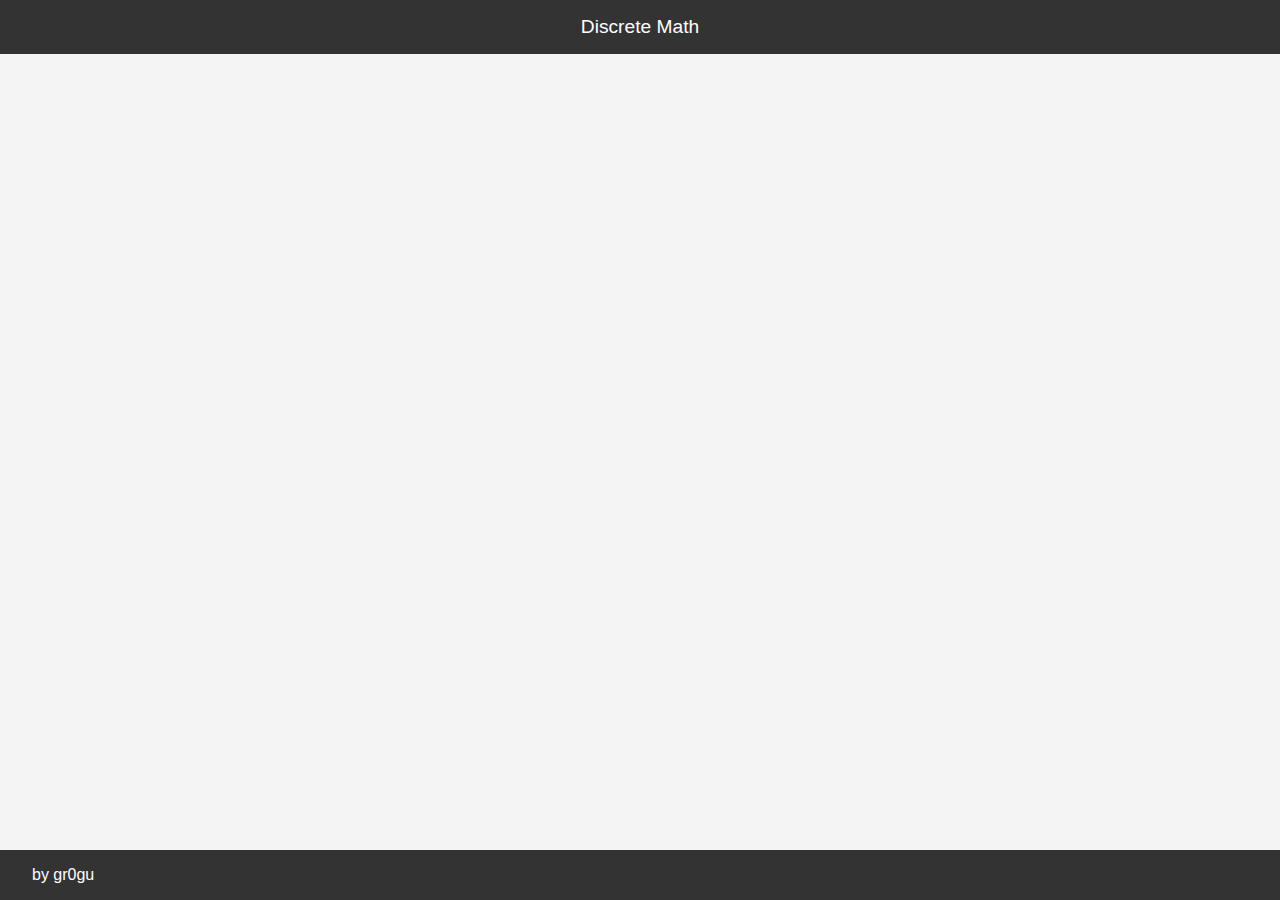
<file: index.html>
<!DOCTYPE html>
<html lang="en">

<head>
    <meta charset="UTF-8">
    <meta name="viewport" content="width=device-width, initial-scale=1.0">
    <link rel="stylesheet" href="styles.css">
    <title>Main</title>
</head>

<body>
    <header>
        <nav><a href="/DM">Discrete Math</a></nav>
    </header>

    <footer>
        <p>by gr0gu</p>
    </footer>
</body>

</html>
</file>
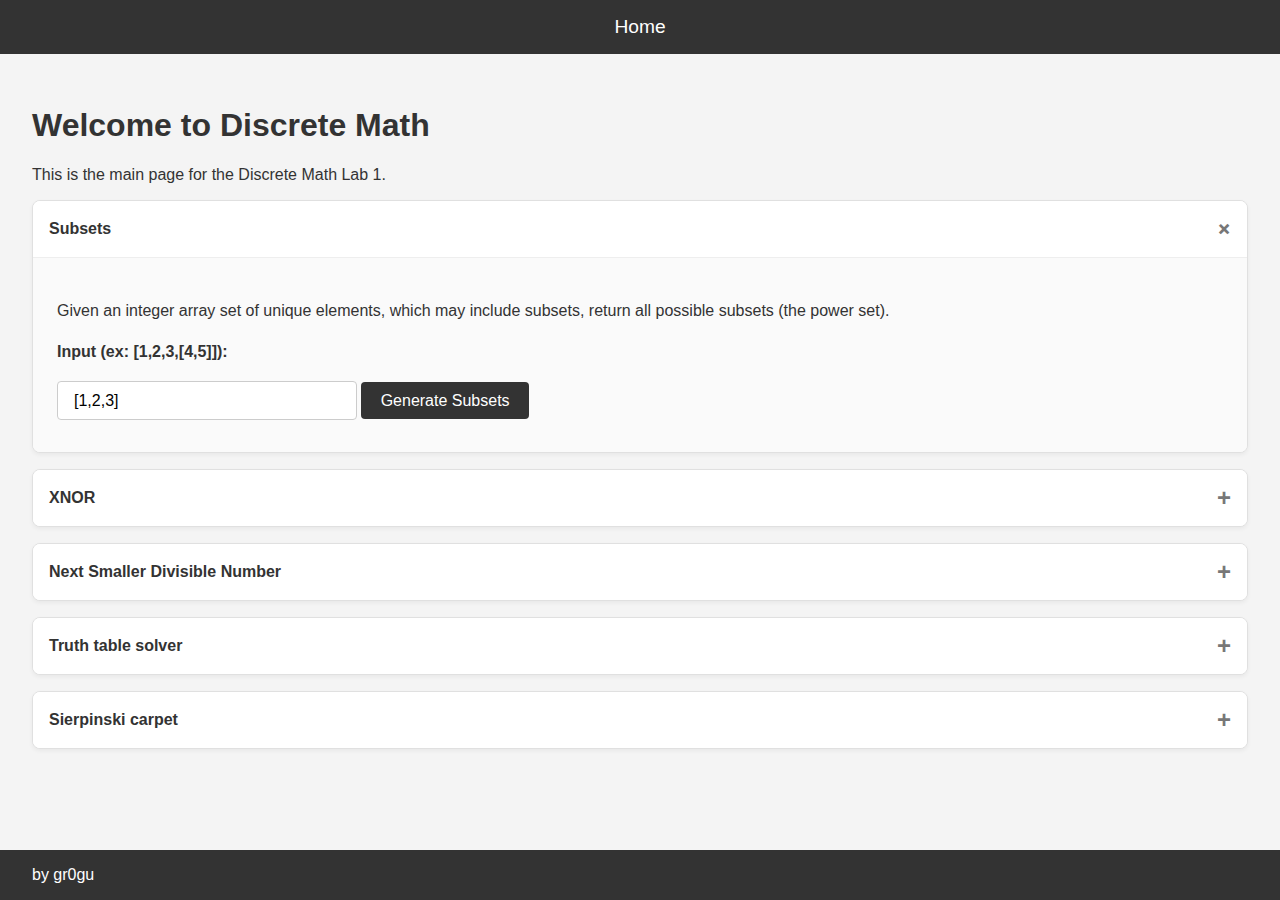
<file: DM/index.html>
<!DOCTYPE html>
<html lang="en">

<head>
    <meta charset="UTF-8">
    <meta name="viewport" content="width=device-width, initial-scale=1.0">
    <title>Discrete Math</title>
    <link rel="stylesheet" href="/styles.css">
    <script src="scripts.js" defer type="module"></script>
</head>

<body>
    <header>
        <nav><a href="/">Home</a></nav>
    </header>
    <main>
        <h1>Welcome to Discrete Math</h1>
        <p>This is the main page for the Discrete Math Lab 1.</p>
        <div id="root">
            <details open name="tasks">
                <summary>Subsets</summary>
                <div id="subsets-root">
                    <p>Given an integer array set of unique elements, which may include subsets, return all possible
                        subsets (the power set).
                    </p>

                    <label for="subsets-input">Input (ex: [1,2,3,[4,5]]):</label>
                    <input type="text" id="subsets-input" value="[1,2,3]">
                    <button id="subsets-generate">Generate Subsets</button>
                    <div id="subsets-output"></div>
                </div>
            </details>
            <details name="tasks">
                <summary>XNOR</summary>
                <div id="xnor-root">
                    <p>Create a program that would ask for two boolean values (true or false, 0 or 1) and would output
                        the result for the XNOR operation performed on them.
                        You're allowed to use only `and`, `or` and `not` operations.
                    </p>
                    
                    <label for="xnor-input">Input (ex: 1 0):</label>
                    <input type="text" id="xnor-input" value="1 0">
                    <button id="xnor-calculate">Calculate XNOR</button>
                    <div id="xnor-output"></div>
                </div>
            </details>
            <details name="tasks">
                <summary>Next Smaller Divisible Number</summary>
                <div id="smaller-divisible-root">
                    <p>Write a program that takes as input a positive natural number N and an integer M. Your program
                        must find the largest possible number S such that:
                    <ol>
                        <li>S < N</li>
                        <li>S is formed using exactly the same digits as N</li>
                        <li>S is evenly divisible by M (i.e., S(modM)==0)</li>
                    </ol>
                    If no such number S exists, the program should return -1. Your program must be
                    efficient enough to handle the 18-digit input size (i.e., you cannot generate all 18!
                    permutations).
                    </p>

                    <label for="smaller-divisible-input">Input (ex: N M):</label>
                    <input type="text" id="smaller-divisible-input" value="321 4">
                    <button id="smaller-divisible-calculate">Calculate S</button>
                    <div id="smaller-divisible-output"></div>
                </div>
            </details>
            <details open name="tasks">
                <summary>Truth table solver</summary>
                <div id="truth-table-root">
                    <p>You have to write a program that computes the truth table for various expressions. The set of
                        expressions are limited to:
                    <ul>
                        <li> `and` operation </li>
                        <li> `or` operation </li>
                        <li> `not` operation </li>
                        <li> supports parenthesis </li>
                    </ul>
                    </p>
                </div>
            </details>
            <details open name="tasks">
                <summary>Sierpinski carpet</summary>
                <div id="sierpinski-carpet-root">
                    <p>Write a program that prints the Sierpinski carpet for the depth `n`, where `n` is an input
                        value.<br>
                        <b>Restrictions:</b><br>
                        You don't have to use any libraries for this exercise. The exception are libraries that can help
                        you display more beautifully the squares created<br>
                        <b>Interesting fact:</b><br>
                        Mobile phone and Wi-Fi fractal antennas have been produced in the form of a few iterations of
                        the Sierpiński carpet. Due to their self-similarity and scale invariance, they easily
                        accommodate multiple frequencies. They are also easy to fabricate and smaller than conventional
                        antennas of similar performance, thus being optimal for pocket-sized mobile phones

                    </p>
                </div>
            </details>
        </div>
    </main>

    <footer>
        <p>by gr0gu</p>
    </footer>
</body>

</html>
</file>
<file: styles.css>
body {
    font-family: 'Segoe UI', Tahoma, Geneva, Verdana, sans-serif;
    margin: 0;
    padding: 0;
    background-color: #f4f4f4;
    color: #333;
}

header {
    background-color: #333;
    color: #fff;
    padding: 1rem 0;
    text-align: center;
}

header nav a {
    color: #fff;
    text-decoration: none;
    font-size: 1.2rem;
    padding: 0.5rem 1rem;
    transition: background-color 0.3s;
}

header nav a:hover {
    background-color: #555;
    border-radius: 4px;
}

main {
    padding: 2rem;
    max-width: 1400px;
    margin: 0 auto;
}

body {
    font-family: 'Segoe UI', Tahoma, Geneva, Verdana, sans-serif;
    margin: 0;
    padding: 0;
    background-color: #f4f4f4;
    color: #333;
}

header {
    background-color: #333;
    color: #fff;
    padding: 1rem 0;
    text-align: center;
}

header nav a {
    color: #fff;
    text-decoration: none;
    font-size: 1.2rem;
    padding: 0.5rem 1rem;
    transition: background-color 0.3s;
}

header nav a:hover {
    background-color: #555;
    border-radius: 4px;
}

footer {
    background-color: #333;
    color: #fff;
    position: fixed;
    width: 100%;
    bottom: 0;

    p{
        max-width: 1400px;
        margin: 0 auto;
        padding: 1rem 2rem;
    }
}

/* Details & Summary Styling */
details {
    background-color: #fff;
    border: 1px solid #e0e0e0;
    border-radius: 8px;
    margin-bottom: 1rem;
    box-shadow: 0 2px 4px rgba(0,0,0,0.05);
    overflow: hidden;
}

summary {
    padding: 1rem;
    cursor: pointer;
    font-weight: 600;
    background-color: #fff;
    transition: background-color 0.2s ease;
    list-style: none; /* Remove default triangle */
    display: flex;
    justify-content: space-between;
    align-items: center;
}

/* Webkit specific to hide default triangle */
summary::-webkit-details-marker {
    display: none;
}

summary:hover {
    background-color: #f8f8f8;
}

/* Custom indicator */
summary::after {
    content: '+';
    font-size: 1.5rem;
    line-height: 1;
    color: #777;
    transition: transform 0.3s ease;
}

details[open] summary::after {
    transform: rotate(45deg);
}

/* Content container inside details */
details > div {
    padding: 1.5rem;
    background-color: #fafafa;
    border-top: 1px solid #eee;
    line-height: 1.6;
}

label {
    display: block;
    margin-bottom: 0.5rem;
    font-weight: 600;
}

/* Input Styling */
input {
    padding: 0.6rem 1rem;
    border: 1px solid #ccc;
    border-radius: 4px;
    font-size: 1rem;
    transition: all 0.3s ease;
    margin: 0.5rem 0;
    width: 100%;
    max-width: 300px;
    box-sizing: border-box;
}

input:focus {
    outline: none;
    border-color: #333;
    box-shadow: 0 0 0 3px rgba(51, 51, 51, 0.1);
}

/* Basic Button Styling */
button {
    padding: 0.6rem 1.2rem;
    background-color: #333;
    color: #fff;
    border: none;
    border-radius: 4px;
    cursor: pointer;
    font-size: 1rem;
    transition: background-color 0.3s ease;
    margin-top: 0.5rem;
}

button:hover {
    background-color: #555;
}
</file>
